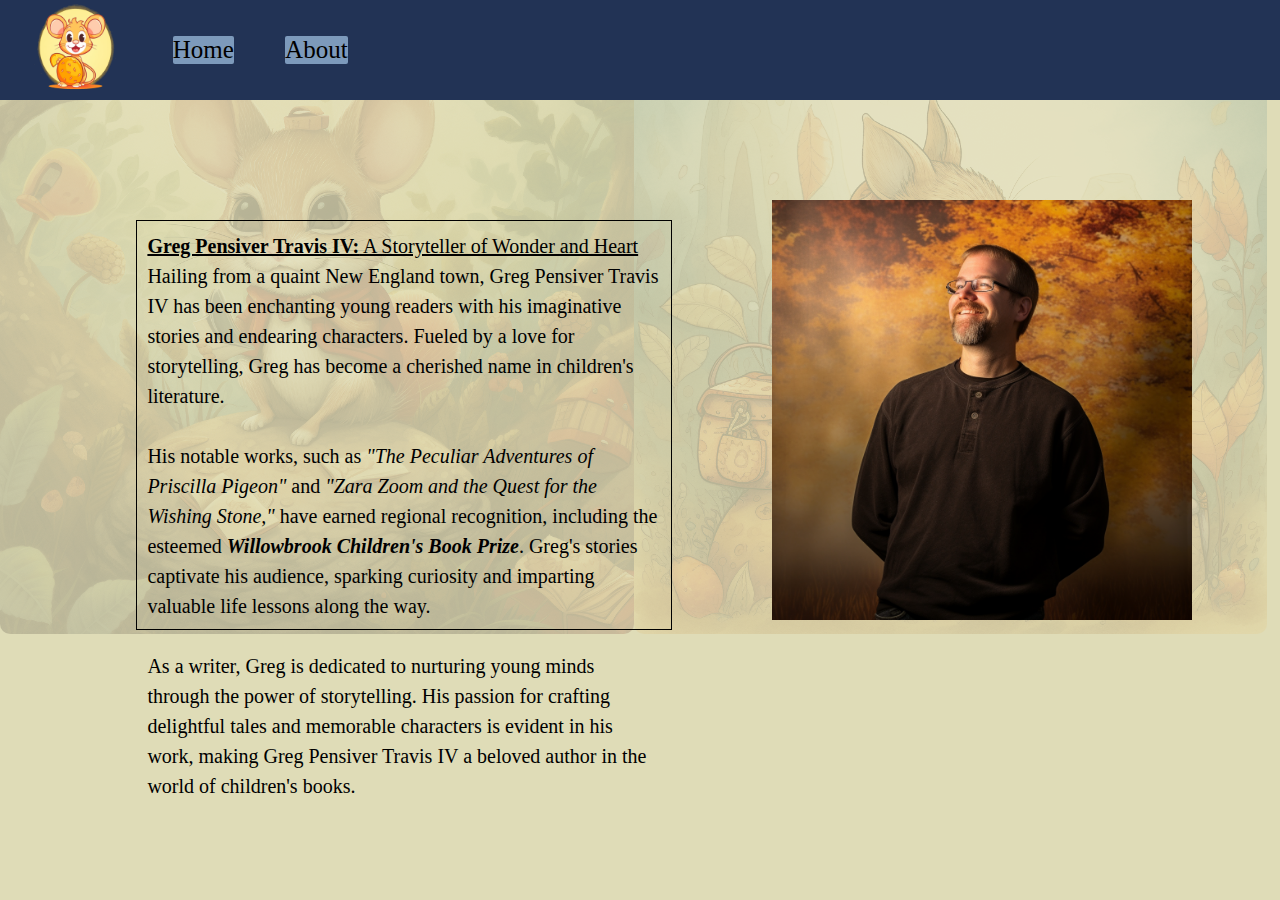
<file: about_author.html>
<!DOCTYPE html>
<html>
<head>
		<link rel="stylesheet" href="Styles/style.css"></link>
		<link rel="stylesheet" href="Styles/author_style.css"></link>
</head>
<body>
<script src = "Scripts\create_top_menu.js"></script>
	
	<div class="background_grid">
		<img src="Images/bg3.png">
		<img src="Images/bg4.png">
	</div>
	<div id="content_wrap">
	<div></div>
	<p>
		<u><b>Greg Pensiver Travis IV:</b> A Storyteller of Wonder and Heart</u><br>

		Hailing from a quaint New England town, Greg Pensiver Travis IV 
		has been enchanting young readers with his imaginative stories and endearing characters. 
		Fueled by a love for storytelling, Greg has become a cherished name in children's literature.
		<br><br>
		His notable works, 
		such as <i>"The Peculiar Adventures of Priscilla Pigeon"</i> and
		<i>"Zara Zoom and the Quest for the Wishing Stone,"</i>
		have earned regional recognition, including the esteemed <b><i>Willowbrook Children's Book Prize</i></b>.
		Greg's stories captivate his audience, 
		sparking curiosity and imparting valuable life lessons along the way.
		<br><br>
		As a writer, Greg is dedicated to nurturing young minds through the power of storytelling. 
		His passion for crafting delightful tales and memorable characters is evident in his work, 
		making Greg Pensiver Travis IV a beloved author in the world of children's books.
	</p>
	<img src="Images\GregPensiverTravisIV.png">
	
</div>


</body>	
</html>
</file>
<file: Styles/style.css>
:root{
	--flash_duration:0.3s;
	--flash_color:#FFFEEB88;
	--bg_color_topButtons:#ABCDEFAA;
	--text_color_topButtons:black;
	--bg_color_body:#DFDCB7;
	--bg_color_top:#223355;
	--bg_color_book_title:grey;
	--bg_color_description:lightgrey;
	--text_color_description:black;
	--text_color_book_title:black;
	--bg_color_buttons:#FFFFFFAA;
	--bg_color_buttons_hover:#FFFFFF77;
	--bg_color_buttons_active:#FFFFFFDD;
	--bg_color_label:#f3f2ed;
	--text_color_label:black;
	--text_color_buttons:black;
	
}
body{
	background-color:var(--bg_color_body);
}
.top_menu{
	position:fixed;
	display:flex;
	align-items:center;
	background-color:var(--bg_color_top);
	top:0%;
	left:0%;
	width:100%;
	height:100px;
	z-index:5;
}
.top_menu>*{
	
}

.top_menu img{
	height:6em;
	margin-left:2%;
}
.top_menu a{
	text-decoration:none;
	cursor:pointer;
	background:var(--bg_color_topButtons);
	color:var(--text_color_topButtons);
	user-select:none;
	border-radius:2px;
	font-size:25px;
	margin-left:4%;
}

/* Main background */
.background_grid{
	position:absolute;
	display:grid;
	grid-template-columns: repeat(2,1fr);
	grid-gap:0;
	z-index:-1;
	top:0;
	left:0;
	width:99%;
	height:99%;
	opacity:0.2;
}
.background_grid img{
	width:100%;
	display:block;
	border-radius:10px;
}








/* flex-box layout */
#content_wrap{
	display:flex;
	margin-top:200px;
	height:400px;
}
#left{
	flex:1;
	margin-right:10%;
	margin-left:10%;
}
#right{
	margin-right:20%;
}


/* Image and label part*/
.image_wrap{
	position:relative;
	width:100%;
	height:100%;
}
.image_wrap img{
	position:absolute;
	width:100%;
	height:100%;
	top:0;
	left:0;
	border-radius:10px;

}
.image_wrap div{
	position:relative;
	border-radius:10px;
	color:var(--text_color_label);
	background-color:var(--bg_color_label);
	z-index:2;
	top:67%;
	width:99.5%;
	transition: opacity 0.5s, transform 0.8s;
	opacity:0;
}
#label_wrap div{
	opacity:1;
}
#top_image{
	transition:opacity 0.8s;
	z-index:3;
	cursor:pointer;
}
#bottom_image{
	transition:opacity 2s;
	opacity:0;
	z-index:0s;
}
#top_image:hover{
	opacity:0;
}
#top_image:hover ~ div{
	opacity:0.75;
	transform: translateY(70px);
}
#top_image:hover ~ #bottom_image{
	transition:opacity 0.5s;
	opacity:1;
}

#label_wrap div{
	font:italic bold 13px georgia;
	text-align:center;
	line-height:25px;
}
#left{
	display:flex;
	flex:1;
}
#right{
	flex:2;
	display:flex;
	flex-direction:column;
}
.info_box{
	
	width:100%;
	margin-right:10%;
	height:600px;
	border-radius:50px;
}
#txt{
	height:350px;
	}
.info_box h2{
 
	text-align:left;
	font: bold 25px georgia;
	color:var(--text_color_book_title);
	width:100%;
	padding:10px;
}

.info_box span{
	width:99%;
	padding:10px;
	display:block;
	font: 20px fantasy;
	word-spacing:0.5em;
	line-height:1.5;
	color:var(--text_color_description);
}
.info_box.flash{
	animation-name:flash;
	animation-duration:var(--flash_duration);
}
#info_box_btns{
	margin-top:30px;
	height:60px;
}
#info_box_btns a {
	position:relative;
	text-decoration:none;
	cursor:pointer;
	background:var(--bg_color_buttons);
	color:var(--text_color_buttons);
	user-select:none;
	border-radius:4px;
	margin-top:5em;
	margin-right:20px;
	font-size:25px;
	padding:10px;
	transition: background 0.1s linear;
	
}
#info_box_btns a:first-child{
	margin-left:10px;
}
#info_box_btns a:last-child{
	margin-right:0px;
}
#info_box_btns a:hover{
	background:var(--bg_color_buttons_hover);
}
#info_box_btns a:active{
	background:var(--bg_color_buttons_active);
}

@keyframes flash{
  from {background-color: var(--flash_color);}
  to {background-color: transparent;}
}
</file>
<file: Styles/author_style.css>
#content_wrap{
	flex-direction:row;
	height:450px;
}

#content_wrap img{
	flex:1;
	margin-left:100px;
	margin-right:80px;
	height:420px;
}

#content_wrap p{
	flex:4;
	font-size:20px;
	font-family:georgia;
	line-height:30px;
	border:1px solid black;
	padding:10px;
}
#content_wrap div{
	flex:1;
	}
</file>
